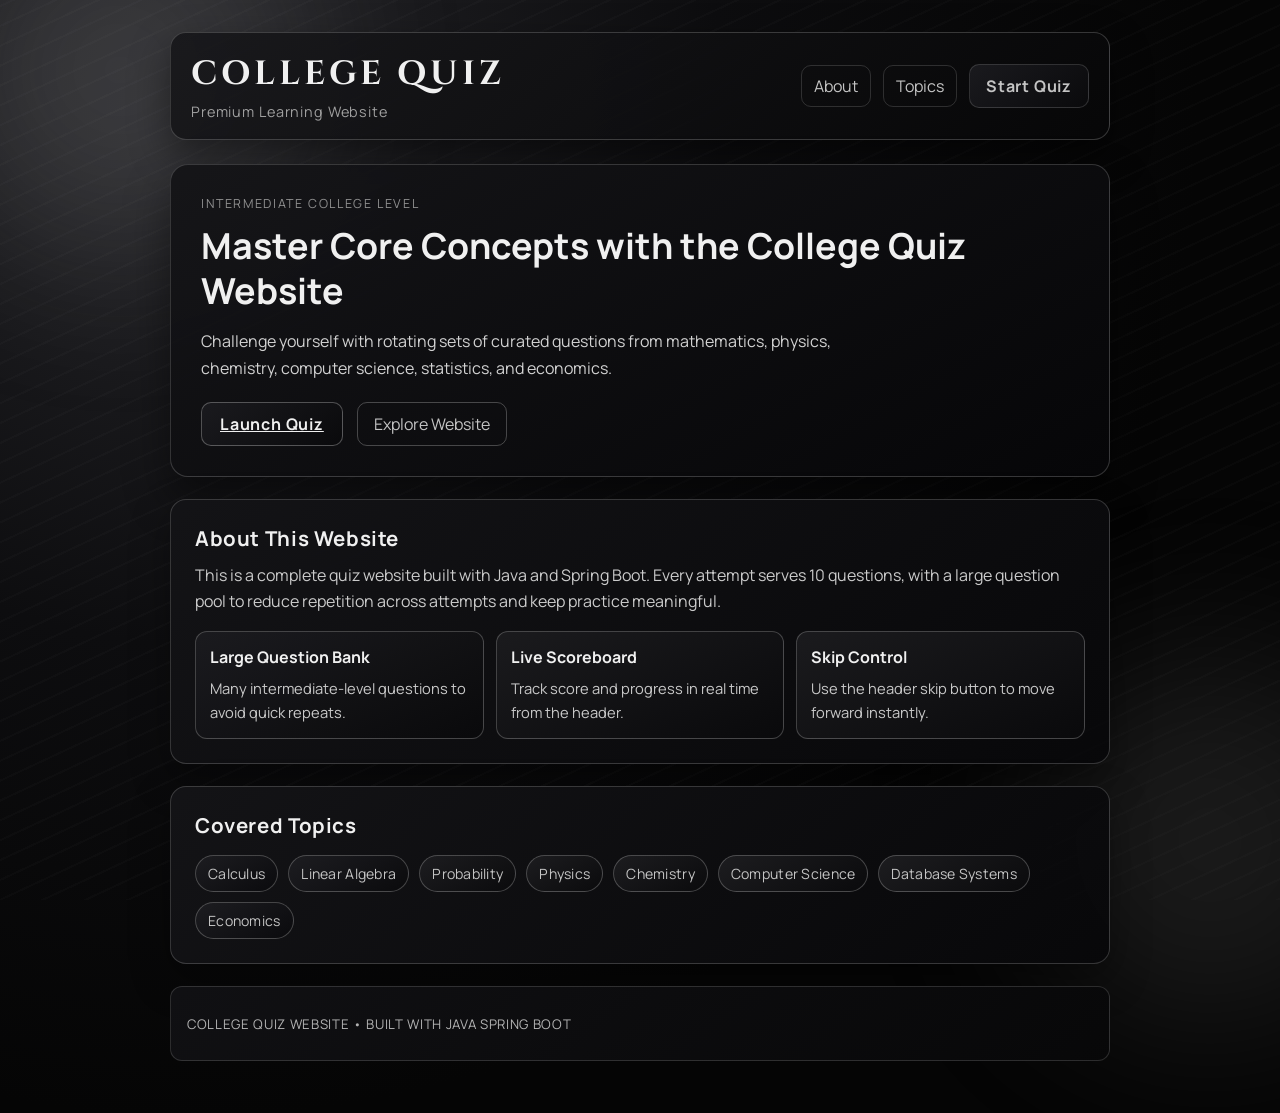
<file: src/main/resources/static/index.html>
<!DOCTYPE html>
<html lang="en">
<head>
    <meta charset="UTF-8">
    <meta name="viewport" content="width=device-width, initial-scale=1.0">
    <title>College Quiz Website</title>
    <link rel="stylesheet" href="styles.css">
</head>
<body class="website-home">
<div class="ambient-glow ambient-one" aria-hidden="true"></div>
<div class="ambient-glow ambient-two" aria-hidden="true"></div>

<div class="app-shell">
    <header class="site-nav reveal">
        <div class="brand-block">
            <h1>College Quiz</h1>
            <p>Premium Learning Website</p>
        </div>
        <nav class="nav-links" aria-label="Primary">
            <a href="#about">About</a>
            <a href="#topics">Topics</a>
            <a href="quiz.html" class="action-btn nav-cta">Start Quiz</a>
        </nav>
    </header>

    <main>
        <section class="hero-panel reveal">
            <p class="hero-kicker">Intermediate College Level</p>
            <h2>Master Core Concepts with the College Quiz Website</h2>
            <p class="hero-copy">
                Challenge yourself with rotating sets of curated questions from mathematics, physics, chemistry,
                computer science, statistics, and economics.
            </p>

            <div class="hero-actions">
                <a href="quiz.html" class="action-btn">Launch Quiz</a>
                <a href="#about" class="ghost-link">Explore Website</a>
            </div>
        </section>

        <section id="about" class="content-panel reveal">
            <h3>About This Website</h3>
            <p>
                This is a complete quiz website built with Java and Spring Boot. Every attempt serves 10 questions,
                with a large question pool to reduce repetition across attempts and keep practice meaningful.
            </p>
            <div class="feature-grid">
                <article class="feature-card">
                    <h4>Large Question Bank</h4>
                    <p>Many intermediate-level questions to avoid quick repeats.</p>
                </article>
                <article class="feature-card">
                    <h4>Live Scoreboard</h4>
                    <p>Track score and progress in real time from the header.</p>
                </article>
                <article class="feature-card">
                    <h4>Skip Control</h4>
                    <p>Use the header skip button to move forward instantly.</p>
                </article>
            </div>
        </section>

        <section id="topics" class="content-panel reveal">
            <h3>Covered Topics</h3>
            <div class="topic-list">
                <span>Calculus</span>
                <span>Linear Algebra</span>
                <span>Probability</span>
                <span>Physics</span>
                <span>Chemistry</span>
                <span>Computer Science</span>
                <span>Database Systems</span>
                <span>Economics</span>
            </div>
        </section>
    </main>

    <footer class="site-footer reveal">
        <p>College Quiz Website • Built with Java Spring Boot</p>
    </footer>
</div>
</body>
</html>
</file>
<file: src/main/resources/static/styles.css>
@import url('https://fonts.googleapis.com/css2?family=Cinzel:wght@500;700&family=Manrope:wght@400;500;700&display=swap');

:root {
    --jet-black: #050505;
    --jet-soft: #111113;
    --jet-mid: #1a1a1d;
    --silver: #c4c4c4;
    --silver-bright: #f0f0f0;
    --silver-muted: #8f8f8f;
    --text-main: #ededed;
    --text-dim: #9f9f9f;
}

* {
    box-sizing: border-box;
}

body {
    margin: 0;
    min-height: 100vh;
    font-family: "Manrope", sans-serif;
    color: var(--text-main);
    background:
            radial-gradient(circle at 15% 10%, #252529 0%, #0d0d0f 36%, #050505 68%),
            linear-gradient(125deg, #09090a 0%, #040404 100%);
    overflow-x: hidden;
    position: relative;
}

body::before {
    content: "";
    position: fixed;
    inset: 0;
    background: repeating-linear-gradient(
            -25deg,
            rgba(255, 255, 255, 0.02) 0,
            rgba(255, 255, 255, 0.02) 2px,
            transparent 2px,
            transparent 18px
    );
    pointer-events: none;
    z-index: 0;
}

.ambient-glow {
    position: fixed;
    width: 380px;
    height: 380px;
    border-radius: 50%;
    filter: blur(85px);
    opacity: 0.2;
    z-index: 0;
    animation: ambientPulse 8s ease-in-out infinite;
}

.ambient-one {
    background: #9c9c9c;
    top: -120px;
    left: -70px;
}

.ambient-two {
    background: #6f6f6f;
    right: -120px;
    bottom: -130px;
    animation-delay: 2s;
}

.app-shell {
    max-width: 980px;
    margin: 0 auto;
    padding: 32px 20px 52px;
    position: relative;
    z-index: 1;
}

.site-nav {
    display: flex;
    justify-content: space-between;
    align-items: center;
    gap: 20px;
    padding: 18px 20px;
    border: 1px solid rgba(190, 190, 190, 0.26);
    background: linear-gradient(140deg, rgba(24, 24, 27, 0.95), rgba(7, 7, 8, 0.95));
    box-shadow: 0 16px 40px rgba(0, 0, 0, 0.45);
    border-radius: 16px;
}

.nav-links {
    display: flex;
    align-items: center;
    gap: 12px;
}

.nav-links a {
    color: var(--silver);
    text-decoration: none;
    padding: 9px 12px;
    border-radius: 10px;
    border: 1px solid rgba(190, 190, 190, 0.2);
    transition: color 0.3s ease, border-color 0.3s ease, box-shadow 0.3s ease;
}

.nav-links a:hover {
    color: var(--silver-bright);
    border-color: rgba(230, 230, 230, 0.6);
    box-shadow: 0 8px 20px rgba(206, 206, 206, 0.16);
}

.nav-links .nav-cta {
    padding: 10px 16px;
}

.hero-panel {
    margin-top: 24px;
    padding: 30px;
    border-radius: 18px;
    border: 1px solid rgba(192, 192, 192, 0.24);
    background: linear-gradient(150deg, rgba(21, 21, 24, 0.97), rgba(6, 6, 8, 0.98));
    box-shadow: 0 22px 46px rgba(0, 0, 0, 0.45);
}

.hero-kicker {
    margin: 0;
    text-transform: uppercase;
    letter-spacing: 0.13em;
    color: var(--silver-muted);
    font-size: 0.78rem;
}

.hero-panel h2 {
    margin: 12px 0 0;
    font-size: clamp(1.5rem, 2.8vw, 2.3rem);
    line-height: 1.25;
    color: var(--silver-bright);
}

.hero-copy {
    margin: 14px 0 0;
    max-width: 70ch;
    color: #d2d2d2;
    line-height: 1.7;
}

.hero-actions {
    margin-top: 20px;
    display: flex;
    align-items: center;
    gap: 14px;
    flex-wrap: wrap;
}

.ghost-link {
    color: var(--silver);
    text-decoration: none;
    border: 1px solid rgba(194, 194, 194, 0.32);
    border-radius: 10px;
    padding: 10px 16px;
    transition: border-color 0.3s ease, color 0.3s ease, box-shadow 0.3s ease;
}

.ghost-link:hover {
    color: var(--silver-bright);
    border-color: rgba(236, 236, 236, 0.7);
    box-shadow: 0 10px 24px rgba(213, 213, 213, 0.18);
}

.content-panel {
    margin-top: 22px;
    padding: 24px;
    border-radius: 16px;
    border: 1px solid rgba(190, 190, 190, 0.24);
    background: linear-gradient(140deg, rgba(20, 20, 23, 0.96), rgba(8, 8, 10, 0.95));
    box-shadow: 0 16px 38px rgba(0, 0, 0, 0.34);
}

.content-panel h3 {
    margin: 0;
    font-size: 1.28rem;
    color: var(--silver-bright);
    letter-spacing: 0.03em;
}

.content-panel p {
    margin: 10px 0 0;
    color: #cbcbcb;
    line-height: 1.65;
}

.feature-grid {
    margin-top: 16px;
    display: grid;
    grid-template-columns: repeat(3, minmax(180px, 1fr));
    gap: 12px;
}

.feature-card {
    border: 1px solid rgba(188, 188, 188, 0.3);
    background: linear-gradient(155deg, rgba(28, 28, 31, 0.95), rgba(10, 10, 12, 0.95));
    border-radius: 12px;
    padding: 14px;
    transition: border-color 0.3s ease, transform 0.25s ease, box-shadow 0.3s ease;
}

.feature-card h4 {
    margin: 0;
    color: var(--silver-bright);
    font-size: 1rem;
}

.feature-card p {
    margin-top: 8px;
    color: #c9c9c9;
    font-size: 0.92rem;
}

.feature-card:hover {
    border-color: rgba(238, 238, 238, 0.7);
    transform: translateY(-2px);
    box-shadow: 0 11px 24px rgba(215, 215, 215, 0.17);
}

.topic-list {
    margin-top: 16px;
    display: flex;
    flex-wrap: wrap;
    gap: 10px;
}

.topic-list span {
    border: 1px solid rgba(198, 198, 198, 0.3);
    background: linear-gradient(150deg, rgba(30, 30, 33, 0.95), rgba(11, 11, 13, 0.95));
    color: var(--silver);
    padding: 8px 12px;
    border-radius: 999px;
    font-size: 0.88rem;
    letter-spacing: 0.02em;
    transition: border-color 0.3s ease, box-shadow 0.3s ease;
}

.topic-list span:hover {
    border-color: rgba(235, 235, 235, 0.72);
    box-shadow: 0 8px 20px rgba(210, 210, 210, 0.15);
}

.site-footer {
    margin-top: 22px;
    border: 1px solid rgba(190, 190, 190, 0.2);
    border-radius: 12px;
    padding: 14px 16px;
    color: #b3b3b3;
    letter-spacing: 0.05em;
    font-size: 0.83rem;
    text-transform: uppercase;
    background: linear-gradient(145deg, rgba(17, 17, 20, 0.95), rgba(8, 8, 9, 0.95));
}

.compact-footer {
    text-align: center;
}

.top-bar {
    display: flex;
    justify-content: space-between;
    align-items: center;
    gap: 20px;
    padding: 18px 20px;
    border: 1px solid rgba(190, 190, 190, 0.26);
    background: linear-gradient(140deg, rgba(24, 24, 27, 0.95), rgba(7, 7, 8, 0.95));
    box-shadow: 0 16px 40px rgba(0, 0, 0, 0.45);
    border-radius: 16px;
}

.brand-block h1 {
    margin: 0;
    font-family: "Cinzel", serif;
    font-size: clamp(1.5rem, 3.3vw, 2.1rem);
    font-weight: 700;
    letter-spacing: 0.12em;
    text-transform: uppercase;
    color: var(--silver-bright);
}

.brand-block p {
    margin: 6px 0 0;
    color: var(--text-dim);
    letter-spacing: 0.06em;
    font-size: 0.9rem;
}

.header-actions {
    display: flex;
    align-items: center;
    gap: 14px;
}

.nav-home-btn {
    text-decoration: none;
}

.score-board {
    display: flex;
    flex-direction: column;
    align-items: flex-end;
    gap: 4px;
    font-weight: 600;
    min-width: 180px;
}

#scoreValue {
    color: var(--silver-bright);
}

#progressValue {
    color: var(--text-dim);
    font-size: 0.9rem;
}

.action-btn,
.new-attempt-btn {
    position: relative;
    border: 1px solid rgba(210, 210, 210, 0.34);
    background: linear-gradient(140deg, #1a1a1e, #0a0a0c);
    color: var(--silver-bright);
    padding: 10px 18px;
    border-radius: 10px;
    font-weight: 700;
    letter-spacing: 0.05em;
    cursor: pointer;
    transition: transform 0.25s ease, box-shadow 0.3s ease, border-color 0.3s ease;
    overflow: hidden;
}

.action-btn::after,
.new-attempt-btn::after,
.option-btn::after {
    content: "";
    position: absolute;
    inset: 0;
    background: linear-gradient(115deg, rgba(255, 255, 255, 0.01) 15%, rgba(214, 214, 214, 0.28) 50%, rgba(255, 255, 255, 0.02) 85%);
    opacity: 0;
    transition: opacity 0.35s ease;
    pointer-events: none;
}

.action-btn:hover,
.new-attempt-btn:hover {
    transform: translateY(-2px);
    border-color: rgba(236, 236, 236, 0.8);
    box-shadow: 0 10px 24px rgba(207, 207, 207, 0.2);
}

.action-btn:hover::after,
.new-attempt-btn:hover::after,
.option-btn:hover::after {
    opacity: 1;
}

.action-btn:disabled,
.new-attempt-btn:disabled {
    opacity: 0.4;
    cursor: not-allowed;
    transform: none;
    box-shadow: none;
}

.quiz-card {
    margin-top: 24px;
    padding: 28px;
    border-radius: 18px;
    border: 1px solid rgba(192, 192, 192, 0.25);
    background: linear-gradient(150deg, rgba(22, 22, 24, 0.97), rgba(8, 8, 9, 0.96));
    box-shadow: 0 20px 44px rgba(0, 0, 0, 0.45);
}

.status-line {
    margin: 0 0 14px;
    color: var(--silver);
    letter-spacing: 0.04em;
    min-height: 1.4rem;
}

#questionText {
    margin: 0;
    font-size: clamp(1.25rem, 2.2vw, 1.7rem);
    line-height: 1.4;
    color: var(--silver-bright);
}

.options-grid {
    margin-top: 22px;
    display: grid;
    grid-template-columns: repeat(2, minmax(220px, 1fr));
    gap: 14px;
}

.option-btn {
    position: relative;
    text-align: left;
    border: 1px solid rgba(180, 180, 180, 0.3);
    background: linear-gradient(145deg, rgba(27, 27, 30, 0.95), rgba(10, 10, 12, 0.95));
    color: var(--text-main);
    padding: 14px 15px;
    border-radius: 12px;
    font-size: 0.98rem;
    line-height: 1.4;
    cursor: pointer;
    transition: transform 0.25s ease, border-color 0.3s ease, box-shadow 0.3s ease;
    animation: optionEnter 0.4s ease both;
    animation-delay: calc(var(--i) * 75ms);
}

.option-btn:hover {
    transform: translateY(-2px);
    border-color: rgba(236, 236, 236, 0.78);
    box-shadow: 0 10px 24px rgba(213, 213, 213, 0.18);
}

.option-btn.correct {
    border-color: rgba(160, 224, 182, 0.9);
    box-shadow: 0 10px 20px rgba(106, 170, 129, 0.25);
}

.option-btn.incorrect {
    border-color: rgba(238, 142, 142, 0.82);
    box-shadow: 0 10px 20px rgba(180, 80, 80, 0.2);
}

.card-footer {
    margin-top: 24px;
    display: flex;
    justify-content: flex-end;
}

.hidden {
    display: none;
}

.final-card {
    grid-column: 1 / -1;
    border: 1px solid rgba(210, 210, 210, 0.32);
    border-radius: 14px;
    padding: 18px;
    background: linear-gradient(145deg, rgba(26, 26, 29, 0.95), rgba(9, 9, 10, 0.96));
    color: var(--silver);
    line-height: 1.6;
}

.reveal {
    animation: revealUp 0.75s ease both;
}

@media (max-width: 900px) {
    .site-nav {
        flex-direction: column;
        align-items: flex-start;
    }

    .nav-links {
        width: 100%;
        flex-wrap: wrap;
    }

    .feature-grid {
        grid-template-columns: 1fr 1fr;
    }

    .top-bar {
        flex-direction: column;
        align-items: flex-start;
    }

    .header-actions {
        width: 100%;
        justify-content: space-between;
    }

    .score-board {
        align-items: flex-start;
    }
}

@media (max-width: 700px) {
    .app-shell {
        padding: 20px 14px 34px;
    }

    .hero-panel,
    .content-panel,
    .quiz-card {
        padding: 20px;
    }

    .feature-grid {
        grid-template-columns: 1fr;
    }

    .quiz-card {
        margin-top: 20px;
    }

    .options-grid {
        grid-template-columns: 1fr;
    }

    .action-btn,
    .new-attempt-btn {
        width: auto;
    }
}

@keyframes revealUp {
    from {
        opacity: 0;
        transform: translateY(14px);
    }
    to {
        opacity: 1;
        transform: translateY(0);
    }
}

@keyframes optionEnter {
    from {
        opacity: 0;
        transform: translateY(10px);
    }
    to {
        opacity: 1;
        transform: translateY(0);
    }
}

@keyframes ambientPulse {
    0%,
    100% {
        transform: scale(1);
    }
    50% {
        transform: scale(1.08);
    }
}
</file>
